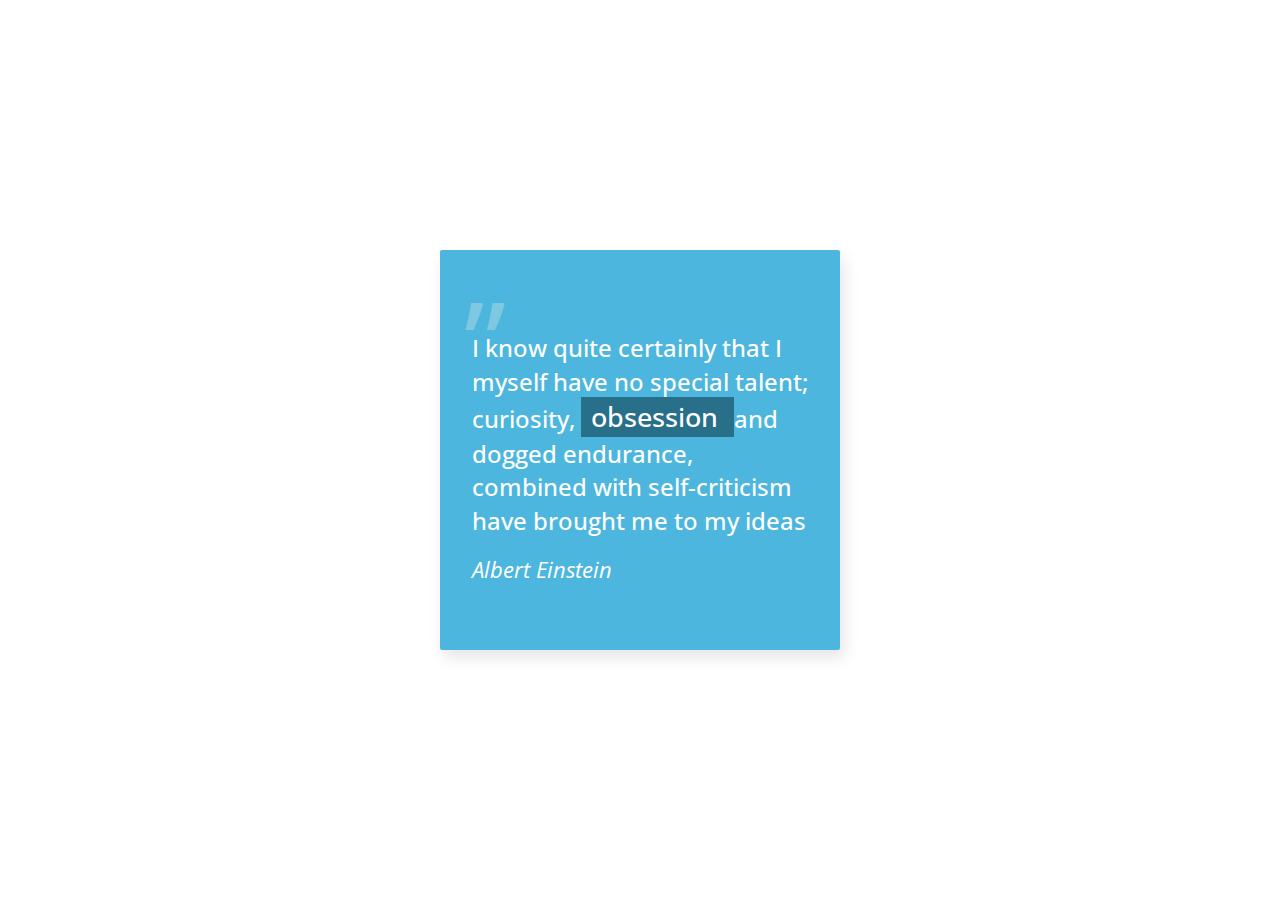
<file: day12/index.html>
<!DOCTYPE html>
<html lang="en">
<head>
    <meta charset="UTF-8">
    <meta name="viewport" content="width=device-width, initial-scale=1.0">
    <link rel="stylesheet" href="style.css">
    <link rel="stylesheet" href="https://cdnjs.cloudflare.com/ajax/libs/font-awesome/4.7.0/css/font-awesome.min.css">
    <title>Document</title>
</head>
<body>
    <div class="frame">
        <div class="center">
              <div class="container">
                <blockquote>
                    I know quite certainly that I myself have no special talent; curiosity, 
                    <span class="tooltip-trigger">
                        <div class="tooltipbox">
                            <div class="tooltiptop">
                                <span>[əbˈseʃ(ə)n] </span><i class="fa fa-volume-up" style="font-size:18px"></i>
                            </div>
                            <div class="tooltipbody">
                                Obsession, a persistent disturbing preoccupation with an often unreasonable idea or feeling.
                            </div>
                        </div>        
                        obsession
                    </span> and dogged endurance, combined with self-criticism have brought me to my ideas
                </blockquote>
                <span class="author">Albert Einstein</span>
              </div>
        </div>
      </div>
</body>
</html>
</file>
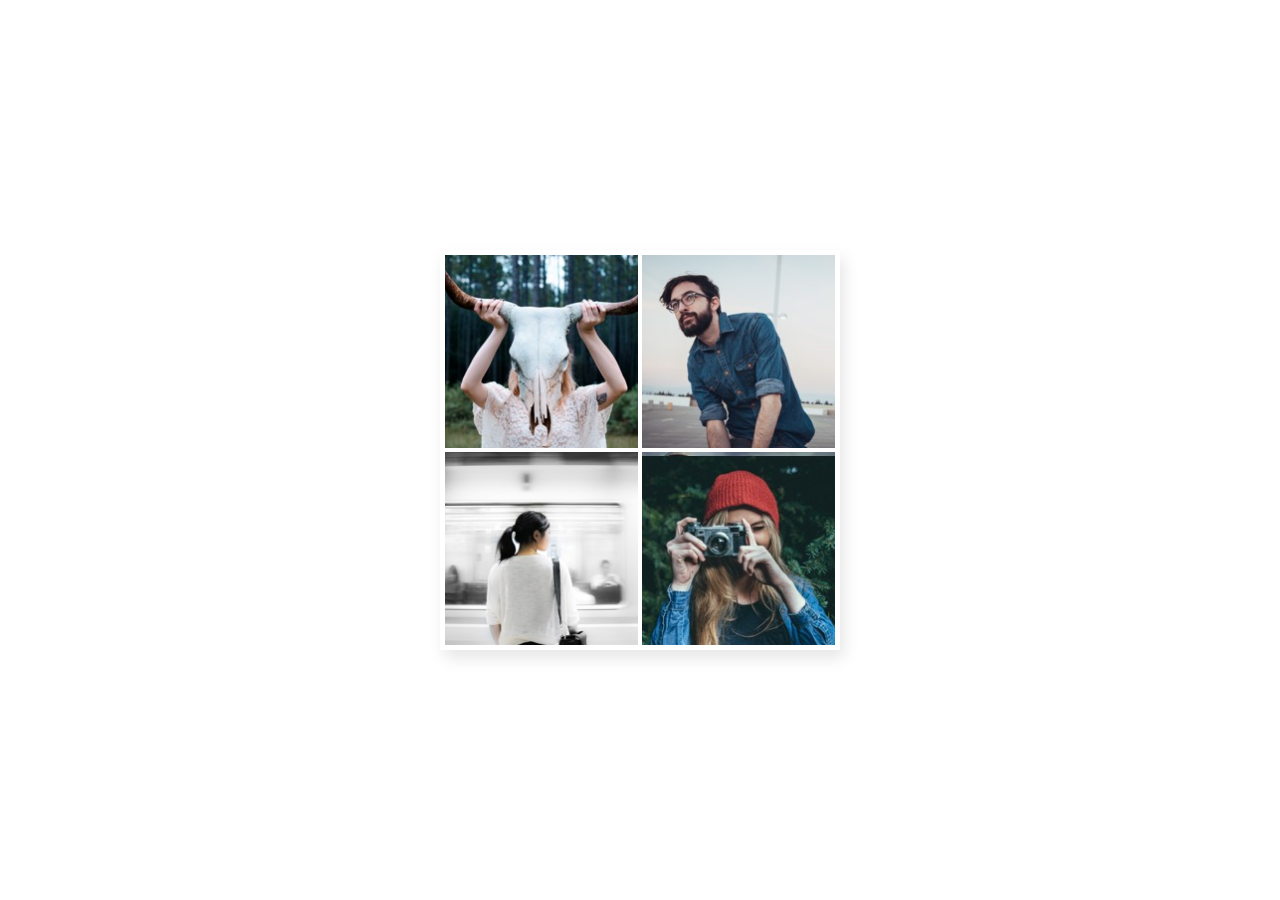
<file: day13/index.html>
<!DOCTYPE html>
<html lang="en">
<head>
    <meta charset="UTF-8">
    <meta http-equiv="X-UA-Compatible" content="IE=edge">
    <meta name="viewport" content="width=device-width, initial-scale=1.0">
    <link rel="stylesheet" href="style.css">
    <link rel="stylesheet" href="https://cdnjs.cloudflare.com/ajax/libs/font-awesome/4.7.0/css/font-awesome.min.css">
    <title>Document</title>
</head>
<body>
    <div class="frame">
  <div class="center">
		<div class="container">
			<div class="profile">
        <img src="img/13-1.jpg" alt="">
      </div>
      <button class="close-btn">
        <span class="fa fa-close"></span>
      </button>
      <div id="top_overlay_item" class="top_overlay">
        <img src="img/header.jpg" />
      </div>
      <div class="img_container">
        <img src="img/13-1.jpg" />
        <div class="overlay"></div>
        <div class="circle"></div>
      </div>
			<div class="img_container">
        <img src="img/13-2.jpg" />
        <div class="overlay"></div>
        <div class="circle"></div>
      </div>
			<div class="img_container">
        <img src="img/13-3.jpg" />
        <div class="overlay"></div>
        <div class="circle"></div>
      </div>
			<div class="img_container">
        <img src="img/13-4.jpg" />
        <div class="overlay"></div>
        <div class="circle"></div>
      </div>
      <div id="bottom_overlay_item" class="bottom_overlay">
        <h1>Julia Toth</h1>
        <div class="items">
          <button class="item"><span class="fa fa-phone"></span></button>
          <button class="item"><span class="fa fa-comment"></span></button>
          <button class="item"><span class="fa fa-heart"></span></button>
        </div>
      </div>
		</div>
  </div>
</div>
</body>
<script src="script.js"></script>
</html>
</file>
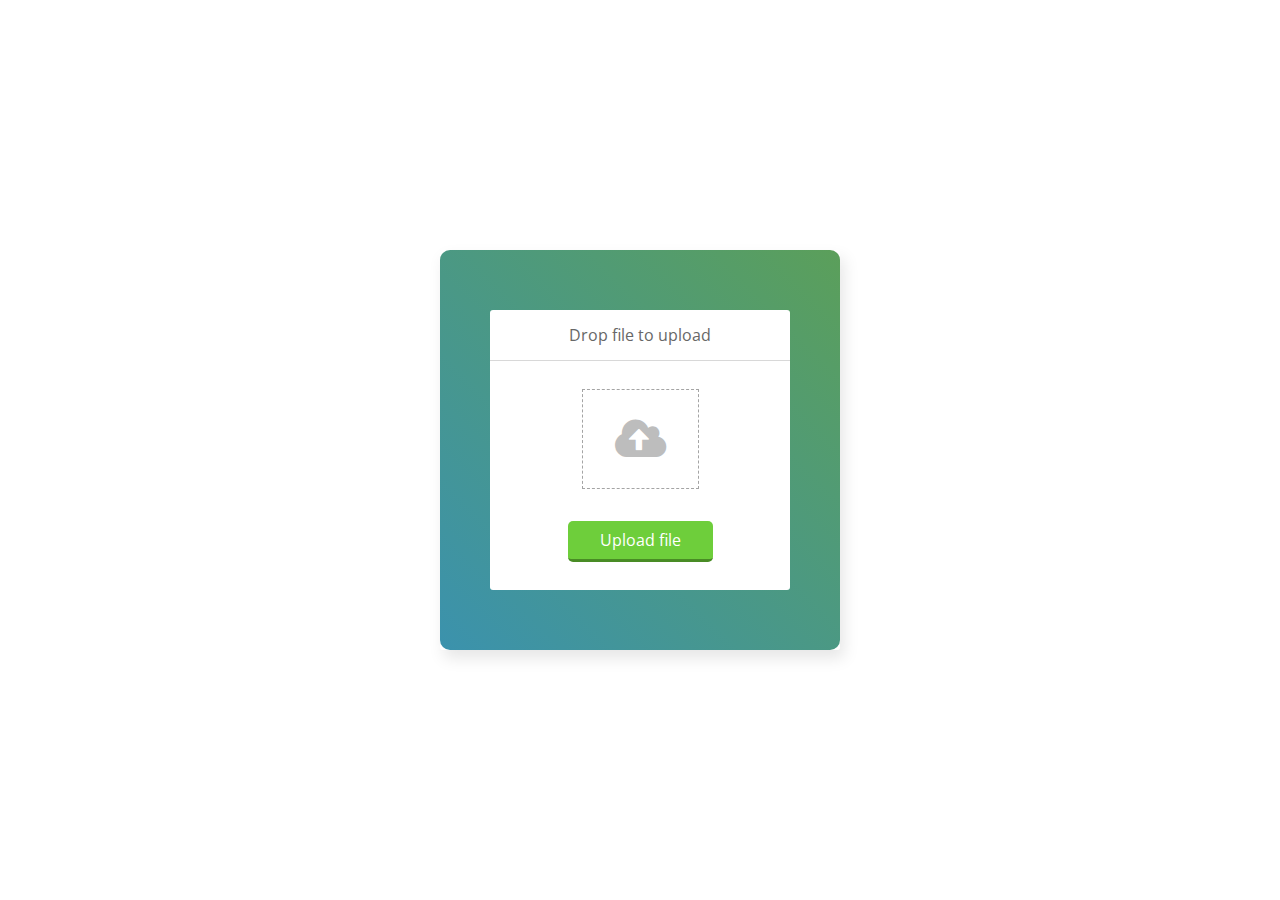
<file: day15/index.html>
<!DOCTYPE html>
<html lang="en">
<head>
    <meta charset="UTF-8">
    <meta http-equiv="X-UA-Compatible" content="IE=edge">
    <meta name="viewport" content="width=device-width, initial-scale=1.0">
    <link rel="stylesheet" href="style.css">
    <link rel="stylesheet" href="https://cdnjs.cloudflare.com/ajax/libs/font-awesome/4.7.0/css/font-awesome.min.css">
    <title>Document</title>
</head>
<body>
  <div class="frame">
    <div class="container">
      <main class="upload-area">
        <section class="upload-header">Drop file to upload</section>
        <section class="upload-main">
          <div class="uploadbar"></div>
          <div class="drop-zone">
            <i id="icon" class="fa fa-cloud-upload" aria-hidden="true"></i>
            <p id="file-name" class="file-name closed">file.png</p>
            <input type="file" class="file-input">
          </div>
          <button id="btn" class="btn">Upload file</button>
        </section>
      </main>
    </div>
  </div>
</body>
<script src="script.js"></script>
</html>
</file>
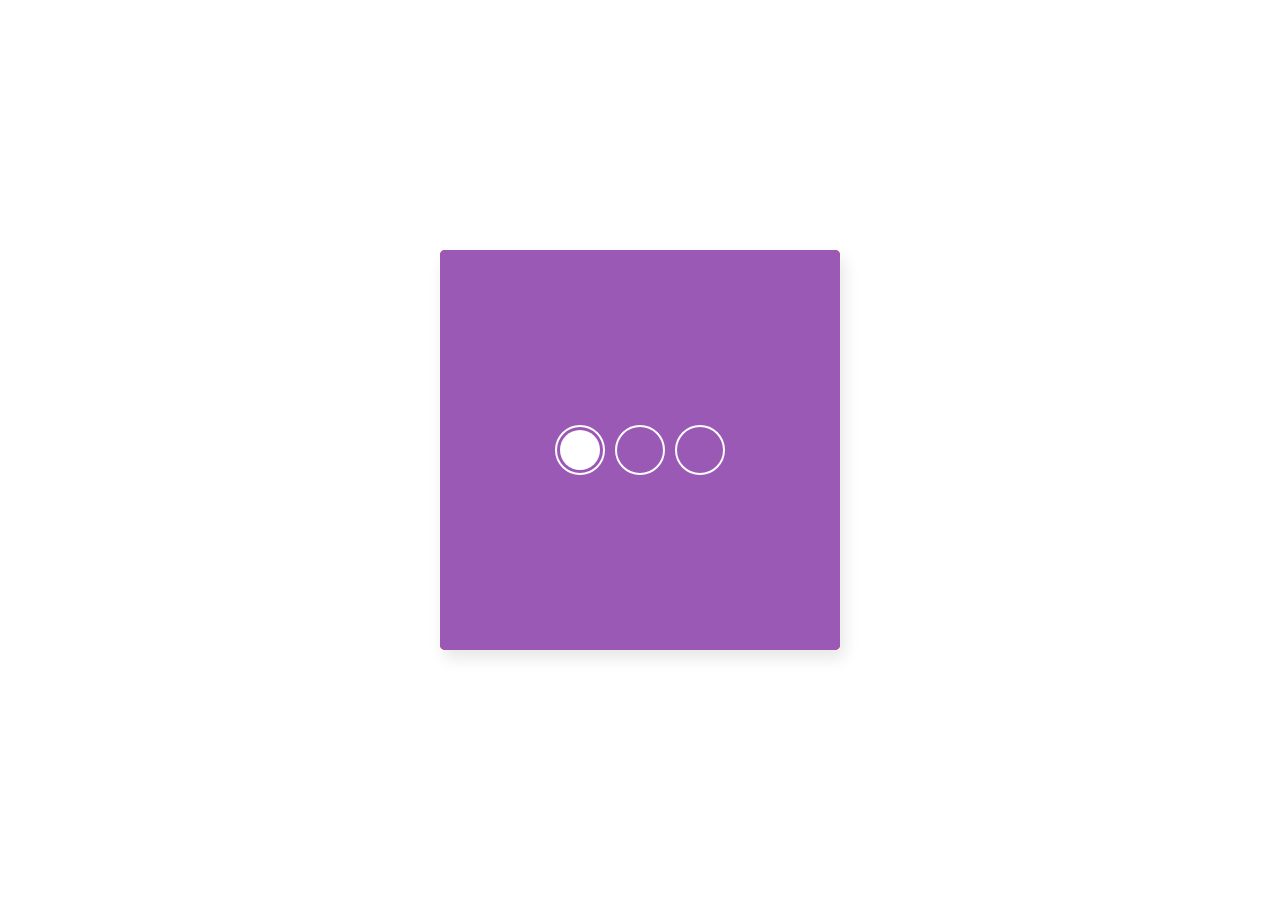
<file: day19/index.html>
<!DOCTYPE html>
<html lang="en">
<head>
    <meta charset="UTF-8">
    <meta http-equiv="X-UA-Compatible" content="IE=edge">
    <meta name="viewport" content="width=device-width, initial-scale=1.0">
    <link rel="stylesheet" href="style.css">
    <link rel="stylesheet" href="https://cdnjs.cloudflare.com/ajax/libs/font-awesome/4.7.0/css/font-awesome.min.css">
    <title>Document</title>
</head>
<body>
  <div class="frame">
    <div class="container">
      <div class="purple"></div>
      <div class="blue"></div>
      <div class="green"></div>
      <div class="circles">
        <div id="c1" class="circle"></div>
        <div id="c2" class="circle"></div>
        <div id="c3" class="circle"></div>
        <div id="selectedball" class="selected"></div>

      </div>
    </div>
  </div>
</body>
<script src="script.js"></script>
</html>
</file>
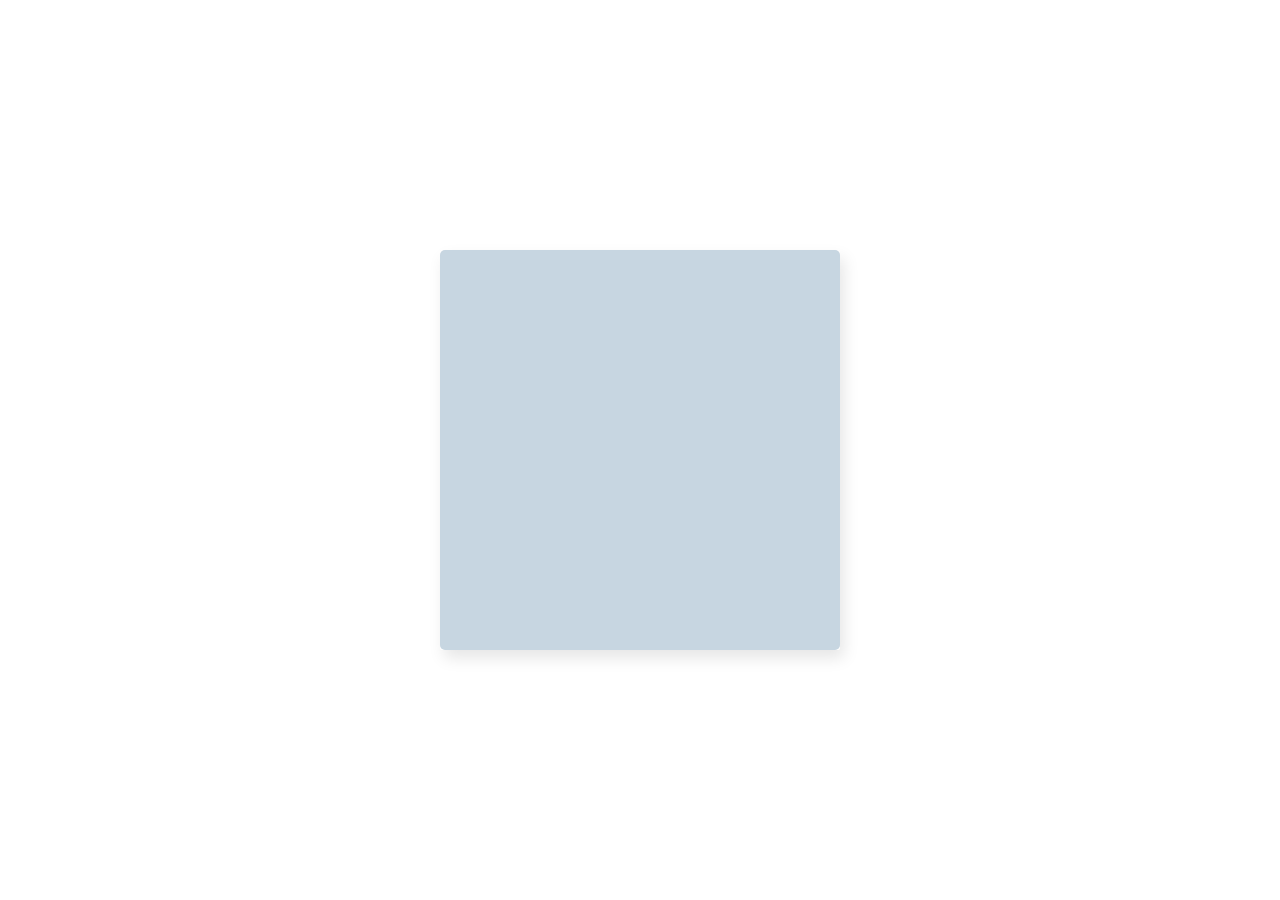
<file: day26/index.html>
<!DOCTYPE html>
<html lang="en">
<head>
    <meta charset="UTF-8">
    <meta http-equiv="X-UA-Compatible" content="IE=edge">
    <meta name="viewport" content="width=device-width, initial-scale=1.0">
    <link rel="stylesheet" href="style.css">
    <link rel="stylesheet" href="https://cdnjs.cloudflare.com/ajax/libs/font-awesome/4.7.0/css/font-awesome.min.css">
    <title>Document</title>
</head>
<body>
  <div class="frame">
    <div class="container">
      
        <div class="modal">
          <div class="main">
            <div class="corner">1</div>
            <span class="headline">The couch</span>
            <p>If you want to grow, get outside
              your comfort zone.</p>
          </div>
          <button class="btn">ok</button>
        </div>

        <div class="modal">
          <div class="main">
            <div class="corner">2</div>
            <span class="headline">Failing is learning</span>
            <p>Pick yourself up, dust yourself off,
              and start again.</p>
          </div>
          <button class="btn">ok</button>
        </div>

        <div class="modal">
          <div class="main">
            <div class="corner">3</div>
            <span class="headline">Flowers and rainbows</span>
            <p>Always be yourself,
              unless you can be a unicorn.</p>
          </div>
          <button class="btn">ok</button>
        </div>

      </div>
  </div>
  </div>
</body>
<script src="script.js"></script>
</html>
</file>
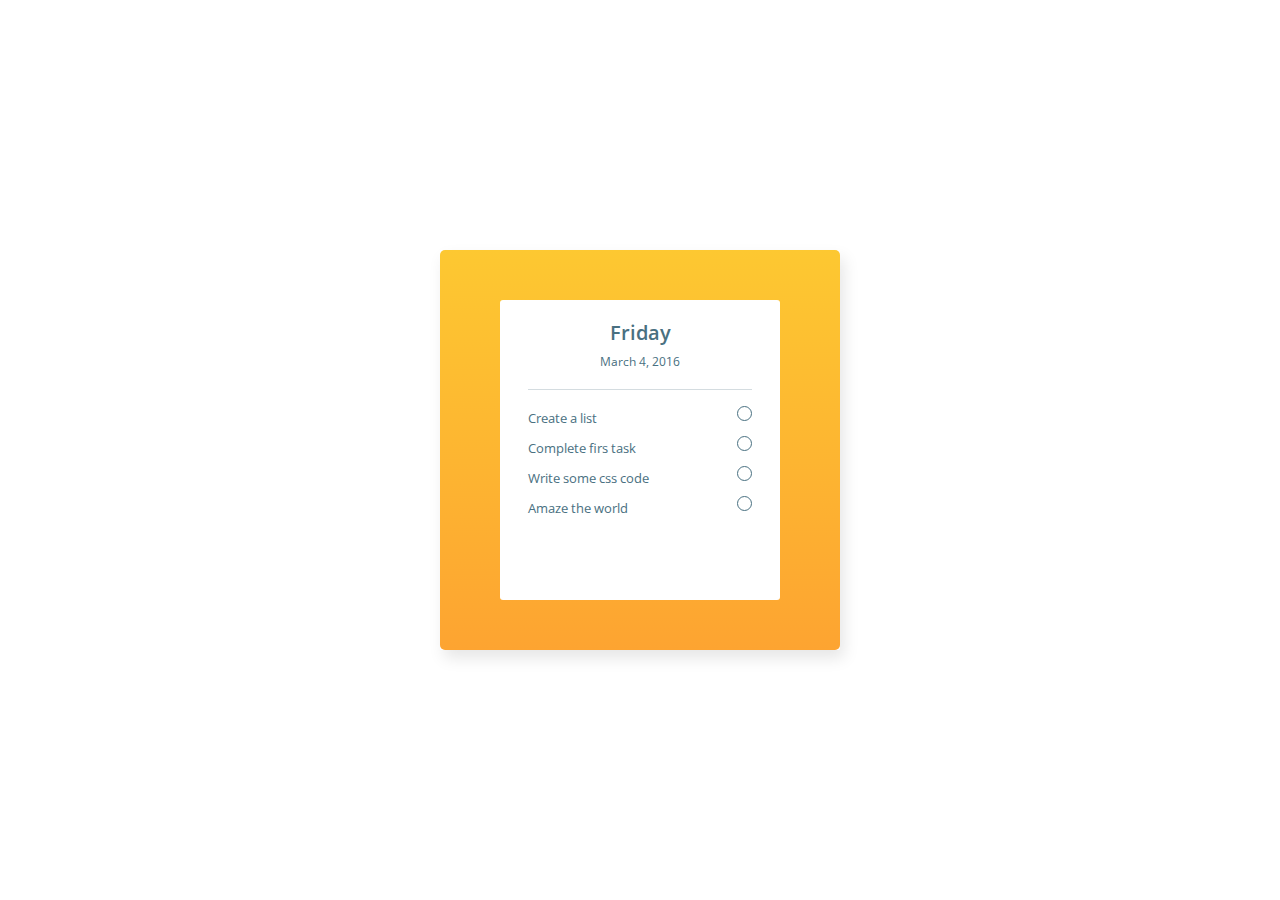
<file: day27/index.html>
<!DOCTYPE html>
<html lang="en">
<head>
    <meta charset="UTF-8">
    <meta http-equiv="X-UA-Compatible" content="IE=edge">
    <meta name="viewport" content="width=device-width, initial-scale=1.0">
    <link rel="stylesheet" href="style.css">
    <link rel="stylesheet" href="https://cdnjs.cloudflare.com/ajax/libs/font-awesome/4.7.0/css/font-awesome.min.css">
    <title>Document</title>
</head>
<body>
  <div class="frame">
    <div class="container">
      
        <div class="main">
          <div class="top">
            <h1 class="day">Friday</h1>
            <span class="date">March 4, 2016</span>
          </div>
          <div class="bottom">
            <ul class="list">
              <li class="item">
                <label for="ck1">Create a list</label>
                <input class="checkbox" type="checkbox" name="" id="ck1">
                <div class="checkwrapper"><div class="checkhidden"><div class="block"></div><i class="fa fa-check" style="font-size:12px" aria-hidden="true"></i></div><div class="checkitem"></div></div>
              </li>
              <li class="item">
                <label for="ck2">Complete firs task</label>
                <input class="checkbox" type="checkbox" name="" id="ck2">
                <div class="checkwrapper"><div class="checkhidden"><div class="block"></div><i class="fa fa-check" style="font-size:12px" aria-hidden="true"></i></div><div class="checkitem"></div></div>
              </li>
              <li class="item">
                <label for="ck3">Write some css code</label>
                <input class="checkbox" type="checkbox" name="" id="ck3">
                <div class="checkwrapper"><div class="checkhidden"><div class="block"></div><i class="fa fa-check" style="font-size:12px" aria-hidden="true"></i></div><div class="checkitem"></div></div>
              </li>
              <li class="item">
                <label for="ck4">Amaze the world</label>
                <input class="checkbox" type="checkbox" name="" id="ck4">
                <div class="checkwrapper"><div class="checkhidden"><div class="block"></div><i class="fa fa-check" style="font-size:12px" aria-hidden="true"></i></div><div class="checkitem"></div></div>
              </li>
            </ul>
          </div>
        </div>

      </div>
  </div>
  </div>
</body>
<script src="script.js"></script>
</html>
</file>
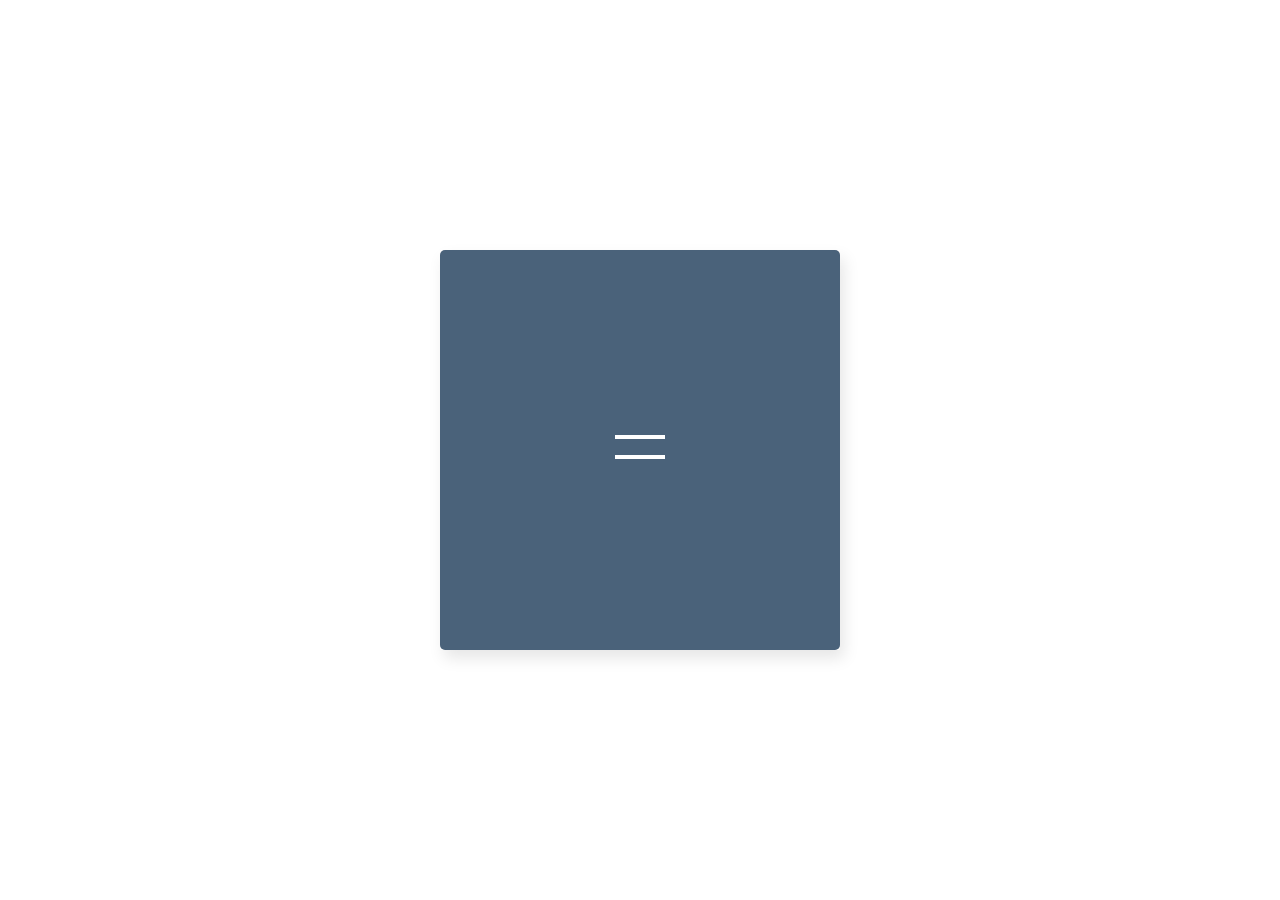
<file: day39/index.html>
<!DOCTYPE html>
<html lang="en">
<head>
    <meta charset="UTF-8">
    <meta http-equiv="X-UA-Compatible" content="IE=edge">
    <meta name="viewport" content="width=device-width, initial-scale=1.0">
    <link rel="stylesheet" href="style.css">
    <link rel="stylesheet" href="https://cdnjs.cloudflare.com/ajax/libs/font-awesome/4.7.0/css/font-awesome.min.css">
    <title>Document</title>
</head>
<body>
  <div class="frame">
    <div class="container">
      
    <div class="wrapper">
      <div class="bars">
        <div class="bar-top paused"></div>
        <div class="bar-bottom paused"></div>
      </div>
      <nav class="nav">
        <ul >
          <li class="item">Home</li>
          <li class="item">Work</li>
          <li class="item">Life</li>
          <li class="item">Spirit</li>
        </ul>
      </nav>
    </div>    
  </div>
  </div>
</body>
<script src="script.js"></script>
</html>
</file>
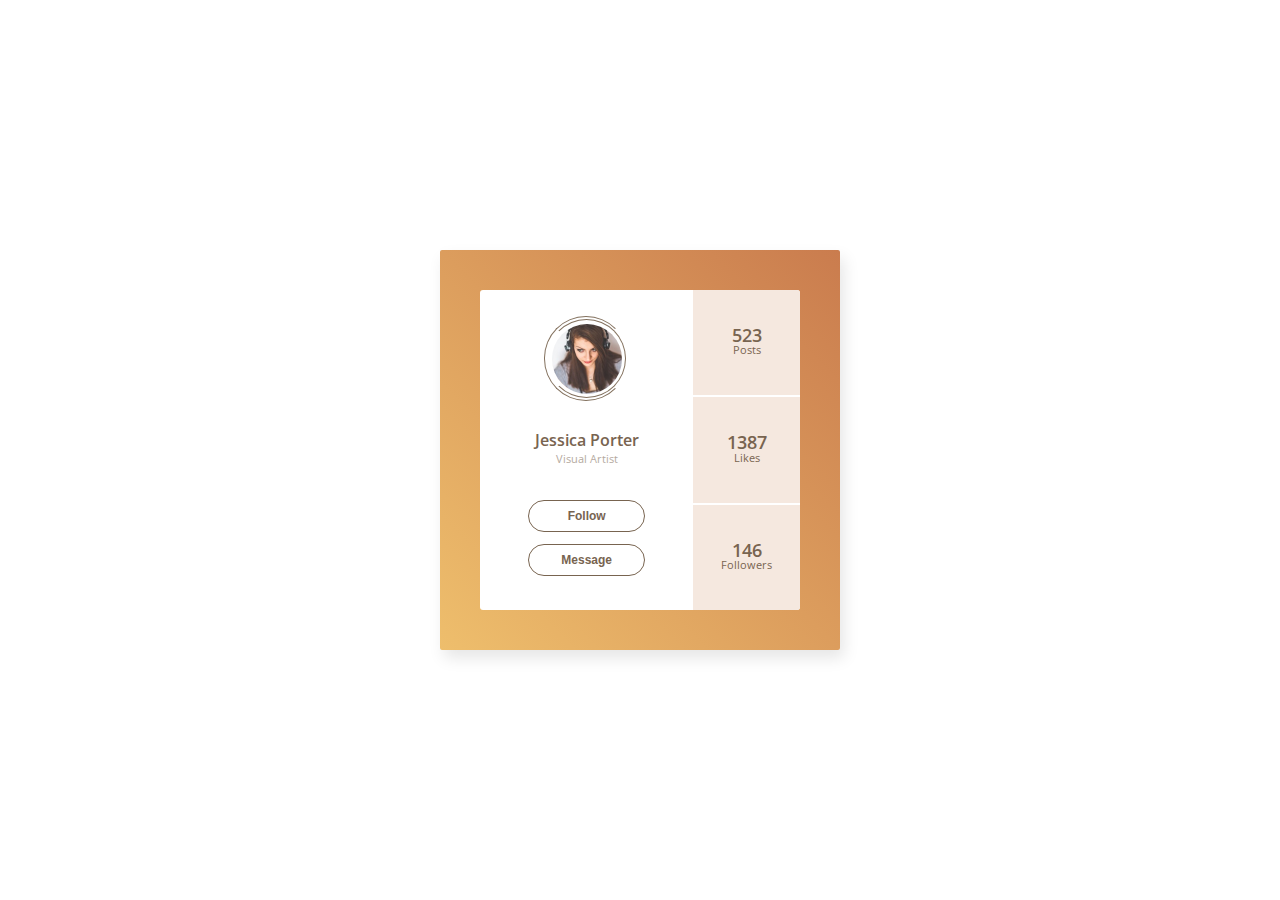
<file: day6/index.html>
<!DOCTYPE html>
<html lang="en">
<head>
    <meta charset="UTF-8">
    <meta http-equiv="X-UA-Compatible" content="IE=edge">
    <meta name="viewport" content="width=device-width, initial-scale=1.0">
    <link rel="stylesheet" href="style.css">
    <title>Document</title>
</head>
<body>
    <div class="frame">
              <div class="container">
                <div class="card">
                    <div class="card-left">
                        <div class="profile">
                            <img class="profileimg" src="jessica-potter.jpg" alt="">
                            <div class="circle"></div>
                        </div>
                        <div class="info">
                            <h1>Jessica Porter</h1>
                            <p>Visual Artist</p>
                        </div>
                        <div class="social">
                            <button>Follow</button>
                            <button>Message</button>
                        </div>
                    </div>
                    <div class="card-right">
                        <div class="box">
                            <h1>523</h1>
                            <p>Posts</p>
                        </div>
                        <div class="box">
                            <h1>1387</h1>
                            <p>Likes</p>
                        </div>
                        <div class="box">
                            <h1>146</h1>
                            <p>Followers</p>
                        </div>
                    </div>
                </div>
              </div>
      </div>
</body>
</html>
</file>
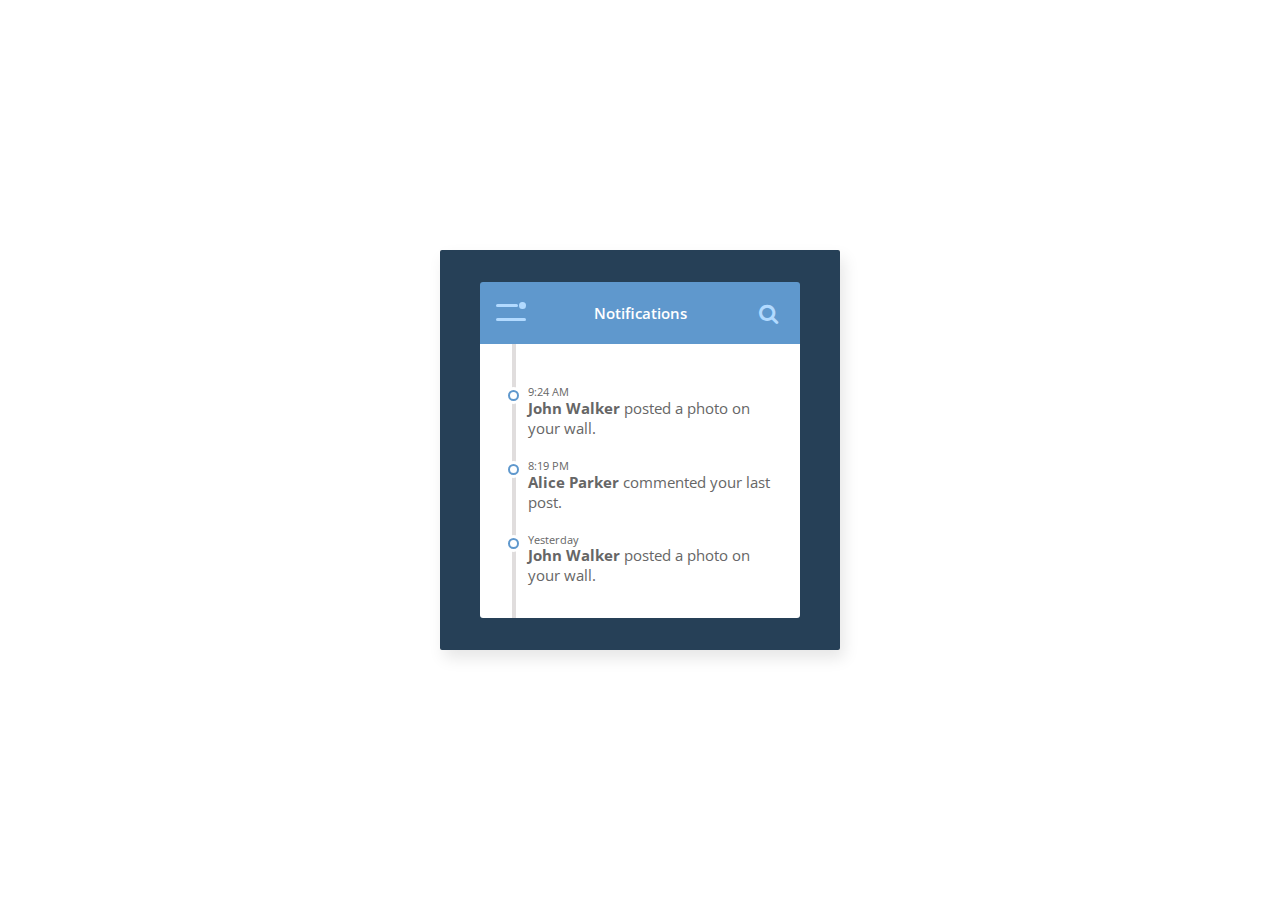
<file: day7/index.html>
<!DOCTYPE html>
<html lang="en">
<head>
    <meta charset="UTF-8">
    <meta name="viewport" content="width=device-width, initial-scale=1.0">
    <link rel="stylesheet" href="style.css">
    <link rel="stylesheet" href="https://cdnjs.cloudflare.com/ajax/libs/font-awesome/4.7.0/css/font-awesome.min.css">
    <title>Document</title>
</head>
<body>
    <div class="frame">
        <div class="center">
              <div class="container">
                
                <div class="main">
                    <aside class="sidemenu">
                        <ul>
                            <li class="sidemenu-item"><i class="fa fa-tachometer" aria-hidden="true"></i><span>Dashboard</span></li>
                            <li class="sidemenu-item"><i class="fa fa-user" aria-hidden="true"></i><span>Profile</span></li>
                            <li class="sidemenu-item"><i class="fa fa-bell" aria-hidden="true"></i><span>Notifications</span></li>
                            <li class="sidemenu-item"><i class="fa fa-comment" aria-hidden="true"></i><span>Messages</span></li>
                            <li class="sidemenu-item"><i class="fa fa-cog" aria-hidden="true"></i><span>Settings</span></li>
                        </ul>
                    </aside>
                    
                    <nav class="navbar">
                        
                            <div class="menu">
                                <div class="menu-up">
                                    <div class="bar"></div>
                                    <div class="circle"></div>
                                </div>
                                <div class="menu-down">
                                    <div class="bar"></div>
                                </div>
                                
                                
                            </div>
                            
                            <h1>Notifications</h1>
                            <input id="searchinput" class="search" type="text" placeholder="Search...">
                            <div class="searchicon"><i class="fa fa-search" aria-hidden="true"></i></div>
                        
                    </nav>
                    <main class="timeline"> 
                        <ol>
                            <li class="time-item">
                                <p class="datetime">9:24 AM</p>
                                <p class="item-text"><b>John Walker</b> posted a photo on your wall.</p>
                            </li>
                            <li class="time-item">
                                <p class="datetime">8:19 PM</p>
                                <p class="item-text"><b>Alice Parker</b> commented your last post.</p>
                            </li>
                            <li class="time-item">
                                <p class="datetime">Yesterday</p>
                                <p class="item-text"><b>John Walker</b> posted a photo on your wall.</p>
                            </li>
                        </ol>
                    </main>
                </div>
              </div>
        </div>
      </div>
</body>
<script src="script.js"></script>
</html>
</file>
<file: day12/style.css>
@import url(https://fonts.googleapis.com/css?family=Open+Sans:700,300);

*{
 box-sizing: border-box;   
}

.frame {
  position: absolute;
  top: 50%;
  left: 50%;
  width: 400px;
  height: 400px;
  margin-top: -200px;
  margin-left: -200px;
  border-radius: 2px;
	box-shadow: 4px 8px 16px 0 rgba(0,0,0,0.1);
	overflow: hidden;
  background: #fff;
  color: #333;
	font-family: 'Open Sans', Helvetica, sans-serif;
	-webkit-font-smoothing: antialiased;
	-moz-osx-font-smoothing: grayscale;
}

.center {
  position: absolute;
  top: 50%;
  left: 50%;
  transform: translate(-50%,-50%);
  width: 100%;
  height: 100%;
}

.container {
    background-color: #4CB6DE;
    width: 100%;
    height: 100%;
    display: flex;
    flex-direction: column;
    gap: 1rem;
    align-items: center;
    justify-content: center;
    padding: 2rem;
}



blockquote {
    color: #fff;
    padding-top: 1rem;
    position: relative;
    line-height: 1.4;
    font-weight: 500;
    font-size: 1.5rem;
    margin: 0;
    font-family: "Open Sans", Helvetica, sans-serif;
}

blockquote::before {
    content: '„';
    color: #7fc8e2;
    position: absolute;
    top: -120px;
    left: -10px;
    font-size: 7rem;
}

.tooltip-trigger {
    background-color: #286F8A;
    padding: .08rem .6rem;
    font-size: 1.7rem;
    position: relative;
    cursor: pointer;
}

.tooltipbox {
    position: absolute;
    top: -100%; left: 50%;
    transform: translate(-50%, calc(-100% - 2.4rem));
    width: 300px;
    font-size: 18px;
    opacity: 0;
    transition: all 800ms ease 300ms;
}

.tooltip-trigger:hover .tooltipbox {
    transform: translate(-50%, calc(-50% - 2.4rem));
    opacity: 1;
}


.tooltipbox::after {
    content: '';
    position: absolute;
    top: 100%; left: 50%;
    width: 0px;
    height: 0px;
    border-style: solid;
    border-width: 15px 10px 0 10px;
    border-color: #286F8A transparent transparent transparent;
}
.tooltiptop {
    background-color: #fff;
    color: #286F8A;
    width: 100%;
    padding: .3rem 1rem;
    display: flex;
    flex-direction: row;
    gap: .7rem;
    align-items: center;   
    font-size: 18px;
}

.tooltiptop i {
    transition: all 0.2s ease-out 100ms;
}

.tooltiptop i:hover {
    transform: scale(1.1);
}

.tooltipbody { 
    background-color: #286F8A;
    color: #fff;
    padding: .3rem 1rem;
    font-size: 18px;
    line-height: 1.5rem;
}

.author {
    align-self: flex-start;
    color: #fff;
    font-size: 1.4rem;
    font-style: italic;
}
</file>
<file: day13/style.css>
@import url(https://fonts.googleapis.com/css?family=Open+Sans:700,300);

* {
	box-sizing: border-box;
}

.frame {
  position: absolute;
  top: 50%;
  left: 50%;
  width: 400px;
  height: 400px;
  margin-top: -200px;
  margin-left: -200px;
  border-radius: 2px;
	box-shadow: 4px 8px 16px 0 rgba(0,0,0,0.1);
	overflow: hidden;
  background: #fff;
  color: #333;
	font-family: 'Open Sans', Helvetica, sans-serif;
	-webkit-font-smoothing: antialiased;
	-moz-osx-font-smoothing: grayscale;
}

.center {
  position: absolute;
  top: 50%;
  left: 50%;
  transform: translate(-50%,-50%);
	background: #fff;
	width: 100%;
	height: 100%;
}

.container {
	width: 100%;
	height: 100%;
	display: grid;
	grid-template-columns: 1fr 1fr;
	gap: .3rem;
	padding: .3rem;
	position: relative;
	overflow: hidden;
}

.close-btn {
	cursor: pointer;
	position: absolute;
	top: -100%; right: 3%;
	border: none;
	background-color: #EC6565;
	color: #fff;
	width: 45px;
	height: 45px;
	border-radius: 100%;
	font-size: 22px;
	font-weight: 100;
	transition: color 400ms ease, background-color 400ms ease, top 800ms ease 400ms;
	z-index: 30;
	
}

.close-btn:hover{
	background-color: #fff;
	color: #EC6565;
}

.close-btn_open {
	top: 3%; 
}

.profile {
	position: absolute;
	top: 0%; left: 50%;
	transform: translate(-50%, -100%);
	height: 100px;
	width: 100px;
	overflow: hidden;
	border-radius: 100%;
	border: 2px solid #fff;
	z-index: 20;
	transition: all 300ms ease-in 0ms;
	
}

.profile_open {
	top: 50%; left: 50%;
	transform: translate(-50%, -70%);
	transition: all 800ms ease-in 800ms;
}

.profile img {
	width: 100%;
	height: 100%;
}

.top_overlay {
	position: absolute;
	top: -100%; left: 0;
	z-index: 10;
	transition: all ease-in 800ms;
	height: 45%;
	width: 100%;
}

.top_overlay img {
	height: 100%;
	width: 100%;
}

.top_overlay_open {
	top: 0; left: 0;
}

.bottom_overlay {
	position: absolute;
	height: 55%;
	width: 100%;
	background-color: #EC6565;
	top: 100%; left: 0;
	transition: all ease-in 800ms;
	z-index: 10;
	display: flex;
	flex-direction: column;
	align-items: center;
	color: #fff;
	padding: 1rem;
}

.bottom_overlay h1 {
	font-size: 1rem;
	font-weight: 600;
	height: 50%;
	padding-top: 2rem;
}

.bottom_overlay_open {
	top: 45%; left: 0;
}

.items {
	display:  flex;
	gap: 2rem;
	align-items: center;
	justify-content: center;
}

.item {
	font-size: 22px;
	width: 45px;
	height: 45px;
	color: #fff;
	border: 1px solid #fff;
	background-color: #EC6565;
	border-radius: 100%;
	
	display: flex;
	align-items: center;
	justify-content: center;
	cursor: pointer;
	transition: all 400ms ease;
}

.item:hover {
	background-color: #fff;
	color: #EC6565;
}

.img_container {
	width: 100%;
	height: 100%;
	overflow: hidden;
	position: relative;
}

.img_container img {
	width: 100%;
	height: 100%;
}

.overlay{
	position:absolute;
    width:100%; height:100%;
    top:0; left:0;
    background:rgba(0,0,0,0.6);
    opacity:0;
    transition: all 400ms;
}

.img_container:hover .overlay{
	opacity: 1;
}

.circle {
	cursor: pointer;
	position: absolute;
	top: 50%;
	left: 50%;
	transform: translate(-50%,-50%);
	background-color: #EC6565;
	width: 3rem;
	height: 3rem;
	border-radius: 100%;
	display: flex;
	align-items: center;
	justify-content: center;
	z-index: 5;
	opacity: 0;
	transform: translate(-50%,-50%)	scale(2) translate3d(0, 0, 0);
	transition: all 400ms ease-in-out;
}

.img_container:hover .circle{
	opacity: 1;
	font-size: 3rem;
	transform: translate(-50%, -50%) scale(1) translate3d(0, 0, 0);
}


.circle::after {
	content: '';
	position: absolute;
	top: 50%; left: 50%;
	transform: translate(-50%,-50%);
	background-color: #fff;
	width: 2px;
	height: 14px;
	z-index: 10;
	opacity: 0;
}

.img_container:hover .circle::after ,.img_container:hover .circle::before {
	opacity: 1;
}
.circle::before {
	content: '';
	position: absolute;
	top: 50%; left: 50%;
	transform: translate(-50%,-50%);
	background-color: #fff;
	width: 14px;
	height: 2px;
	z-index: 10;
	opacity: 0;
}
</file>
<file: day15/style.css>
@import url(https://fonts.googleapis.com/css?family=Open+Sans:700,300);

* {
	box-sizing: border-box;
}




.frame {
  position: absolute;
  top: 50%;
  left: 50%;
  width: 400px;
  height: 400px;
  margin-top: -200px;
  margin-left: -200px;
  border-radius: 2px;
	box-shadow: 4px 8px 16px 0 rgba(0,0,0,0.1);
	overflow: hidden;
  background: #fff;
  color: #333;
	font-family: 'Open Sans', Helvetica, sans-serif;
	-webkit-font-smoothing: antialiased;
	-moz-osx-font-smoothing: grayscale;
}

.container {
  position: absolute;
  top: 50%;
  left: 50%;
  transform: translate(-50%,-50%);
  width: 100%;
  height: 100%;
  background: linear-gradient(45deg,#3B92AD, #5B9F5A);
  border-radius: 10px;
  
}

.upload-area {
	display: flex;
	flex-direction: column;
	margin: 15% auto;
	width: 75%;
	height: 70%;
	background-color: #fff;
	border-radius: 3px;
}

.upload-header {
	height: 20%;
	border-bottom: 1px solid #D8D8D8;
	display: flex;
	justify-content: center;
	align-items: center;
	color: rgb(103, 103, 103);
	font-size: 1rem;
	line-height: 50px;
	
}

.upload-main {
	display: flex;
	flex-direction: column;
	justify-content: center;
	align-items: center;
	height: 100%;
	width: 100%;
	gap: 2rem;
	position: relative;
}

.uploadbar {
	content: '';
	position: absolute;
	top: -2px;
	left: 0;
	background-color: #6ECE3B;
	height: 3px;
	width: 0px;
	
}

.animatebar {
	animation: uploadbar 1500ms 1 linear forwards;
}

@keyframes uploadbar {
	from{
		width: 0px;
	}
	to {
		width: 100%;
	}
}

.drop-zone {
	font-size: 3rem;
	color: #BDBDBD;
	border: 1px dashed rgb(164, 164, 164);
	padding: 1rem 2rem;
	position: relative;
	min-height: 100px;
}

.file-input {
	position: absolute;
	top: 0;
	left: 0;
	bottom: 0;
	right: 0;
	opacity: 0;
	
}

.file-name {
	font-size: 1rem;
	line-height: 1;
	padding: 0 0;
}

.closed {
	display: none !important;
}

@keyframes rotation {
	from {
		transform: rotate(0deg);
	}
	to {
		transform: rotate(360deg);
	}
}
.rotate {
	animation: rotation linear 1000ms infinite;
}

.btn {
	color: white;
	font-size: 16px;
	padding: .5rem 2rem;
	background-color: #6ECE3B;
	border: none;
	border-radius: 5px;
	border-bottom: 3px solid  #498C25;
	font-family: 'Open Sans', Helvetica, sans-serif;
	-webkit-font-smoothing: antialiased;
	-moz-osx-font-smoothing: grayscale;
	cursor: pointer;
	transition: all 200ms;
}

.btn:hover{
	box-shadow: 0px 0px 15px 0px rgba(0,0,0,0.2);
}
</file>
<file: day19/style.css>
@import url(https://fonts.googleapis.com/css?family=Open+Sans:700,300);

* {
	box-sizing: border-box;
}




.frame {
  position: absolute;
  top: 50%;
  left: 50%;
  width: 400px;
  height: 400px;
  margin-top: -200px;
  margin-left: -200px;
  border-radius: 2px;
	box-shadow: 4px 8px 16px 0 rgba(0,0,0,0.1);
	overflow: hidden;
  background: #fff;
  color: #333;
	font-family: 'Open Sans', Helvetica, sans-serif;
	-webkit-font-smoothing: antialiased;
	-moz-osx-font-smoothing: grayscale;
}

.container {
 background-color:red;
 width: 100%;
 height: 100%;
 border-radius: 5px;  
 position: relative;
 display: flex;
 justify-content: center;
 align-items: center;
 border-radius: 5px;
 overflow: hidden;
}

.purple, .green, .blue {
	position: absolute;
	top: 0;
	left: 100%;
	height: 100%;
	width: 100%;
	transition: transform 1000ms ease;
}

.purple {
	background-color: #9B59B6;
	left: 0;
}

.blue {
	background-color: #3498DB;
	left: 100%;
}

.green {
	background-color: #1ABC9C;
	left: 200%;
}

#selectedball {
	position: absolute;
	background-color: #fff;
	width: 40px;
	height: 40px;
	border-radius: 100%;
	top: 5px;
	left: 5px;
	transition:transform 800ms ease-out;
}

.circles {
	display: flex;
	gap: 10px;
	position: relative;
}

.circle {
	width: 50px;
	height: 50px;
	background-color: transparent;
	border: 2px solid #fff;
	border-radius: 100%;
	z-index: 5;
	position: relative;
	cursor: pointer;
}
</file>
<file: day26/style.css>
@import url(https://fonts.googleapis.com/css?family=Open+Sans:700,300);

* {
	box-sizing: border-box;
	font-family: 'Open Sans', Helvetica, sans-serif;
}




.frame {
  position: absolute;
  top: 50%;
  left: 50%;
  width: 400px;
  height: 400px;
  margin-top: -200px;
  margin-left: -200px;
  border-radius: 2px;
	box-shadow: 4px 8px 16px 0 rgba(0,0,0,0.1);
	overflow: hidden;
  background: #fff;
  color: #333;
	font-family: 'Open Sans', Helvetica, sans-serif;
	-webkit-font-smoothing: antialiased;
	-moz-osx-font-smoothing: grayscale;
}

.container {
 background-color:#C7D6E1;
 width: 100%;
 height: 100%;
 border-radius: 5px;  
 position: relative;
 display: flex;
 justify-content: center;
 align-items: center;
 border-radius: 5px;
 overflow: hidden;
}

.modal {
	background-color: #fff;
	display: flex;
	flex-direction: column;
	
	position: relative;
	height: 35%;
	width: 60%;
	border-radius: 3px;
	overflow: hidden;
	opacity: 0;
	transform: scale(0.6);
	
	position: absolute;
}

.show {
	animation: showup 600ms ease-in-out 500ms forwards;
}

.fade{
	animation: fade 500ms ease-in-out;
}

@keyframes showup {
	from {
		opacity: 0;
		transform: scale(0.6);
	}
	to {
		opacity: 1;
		transform: scale(1);
	}
}

@keyframes fade {
	from {
		transform: scale(1);
		opacity: 1;
	}
	to {
		transform: scale(1.2);
		opacity: 0;
	}
}

.main {
	display: flex;
	flex-direction: column;
	justify-content: center;
	align-items: center;
	height: 75%;
	width: 100%;
}

.corner {
	position: absolute;
	top: 0;
	right: 0;
	z-index: 10;
	color: #fff;
	padding-right: 5px;
	padding-top: 5px;
	font-size: 13px;
	line-height: 1;
	font-weight: 600;
	
}


.corner::before {
	content: '';
	top: 0;
	right: 0;
	position: absolute;
	width: 0;
	height: 0;
	border-style: solid;
	border-width: 0 40px 40px 0;
	border-color: transparent #8391A1 transparent transparent;
	z-index: -1;
}

.headline {
	color: #616E7D;
	display: block;
	width: fit-content;
	font-size: 14px;
	line-height: 22px;
	font-weight: 600;
}

.main p {
	width: 80%;
	font-size: 12px;
	line-height: 17px;
	color: #8391A1;
	text-align: center;
}

.btn {
	width: 100%;
	height: 25%;
	border: none;
	background-color: #3CA7FB;
	color: #fff;
	text-transform: uppercase;
	font-size: 13px;
	padding: .5rem;
	transition: background-color 200ms;
	cursor: pointer;
}

.btn:hover {
	background-color: #2196F3;
}
</file>
<file: day27/style.css>
@import url(https://fonts.googleapis.com/css?family=Open+Sans:700,300);

* {
	box-sizing: border-box;
	font-family: 'Open Sans', Helvetica, sans-serif;
  padding: 0;
  margin: 0;
}




.frame {
  position: absolute;
  top: 50%;
  left: 50%;
  width: 400px;
  height: 400px;
  margin-top: -200px;
  margin-left: -200px;
  border-radius: 2px;
	box-shadow: 4px 8px 16px 0 rgba(0,0,0,0.1);
	overflow: hidden;
  background: #fff;
  color: #333;
	font-family: 'Open Sans', Helvetica, sans-serif;
	-webkit-font-smoothing: antialiased;
	-moz-osx-font-smoothing: grayscale;
}

.container {
 background: linear-gradient(#FDC831, #FDA431);
 width: 100%;
 height: 100%;
 border-radius: 5px;  
 position: relative;
 display: flex;
 justify-content: center;
 align-items: center;
 border-radius: 5px;
 overflow: hidden;
}

.main {
  width: 70%;
  height: 75%;
  background-color: #fff;
  border-radius: 3px;
  color: #497081;
  font-family: "Open Sans", Helvetica, sans-serif;
  -webkit-font-smoothing: antialiased;
}

.top {
  display: flex;
  flex-direction: column;
  align-items: center;
  justify-content: center;
  gap: 0.3rem;
  height: 30%;
  width: 80%;
  margin: 0 auto;
  border-bottom: 1px #D4DCE0 solid;
}

.day {
  font-weight: 600;
  font-size: 20px;
  line-height: 30px;
}

.date {
  font-size: 12px;
    line-height: 18px;
    text-align: center;
}

.bottom {
  height: 70%;
  width: 80%;
  margin: 0 auto;

}

.list {
  list-style: none;
  width: 100%;
  padding: 1rem 0;
}

.item {
  width: 100%;
}
.item + .item {
  margin-top: .5rem;
}

.item label {
  margin-right: auto;
  font-size: 13px;
  cursor: pointer;
  color: #497081;
}

.checkwrapper {
  float: right;
  position: relative;
  left: -15px;
  cursor: pointer;
}
.checkitem {
  width: 15px;
  height: 15px;
  border: 1px #497081 solid;
  border-radius: 100%;
  position: absolute;
  z-index: 100;
}

.checkhidden {
  position: absolute;
  top: -5px;
  left: 2px;
  z-index: 2;
  overflow: hidden;
}

.checkhidden i {
  z-index: -1;
  
}

 .selected {
  color: #C8D4D9 !important;
}

.block {
  background-color: #fff;
  z-index: 2;
  position: absolute;
  width: 15px;
  height: 15px;
  border-radius: 100%;
  top: 5px;
  left: -2px;
  overflow: hidden;
  color: #C8D4D9;
}

.checkhidden i {
  color: #C8D4D9;
}

@keyframes showcheck {
  from {
    transform: translateX(0)
    
  }
  to {
    transform: translateX(100%);
  }
}

@keyframes hidecheck {
  from {
    transform: translateX(100%)
    
  }
  to {
    transform: translateX(0);
  }
}

.showcheck {
  animation: showcheck 800ms ease forwards;
}

.hidecheck {
  animation: hidecheck 800ms ease forwards;
}

@keyframes burst {
  from {
    opacity: 1;
    transform: scale(1);
  }
  to {
    opacity: 0;
    transform: scale(1.3);
  }
}

@keyframes showBubble {
  from {
    opacity: 0;
    transform: scale(1.3);
  }
  to {
    opacity: 1;
    transform: scale(1);
  }
}



.burst {
  animation: burst 600ms forwards ease;
}

.showBubble {
  animation: showBubble 600ms forwards ease;
}

.checkbox {
  display: none;
}
</file>
<file: day39/style.css>
@import url(https://fonts.googleapis.com/css?family=Open+Sans:700,300);

* {
	box-sizing: border-box;
	font-family: 'Open Sans', Helvetica, sans-serif;
  padding: 0;
  margin: 0;
}




.frame {
  position: absolute;
  top: 50%;
  left: 50%;
  width: 400px;
  height: 400px;
  margin-top: -200px;
  margin-left: -200px;
  border-radius: 2px;
	box-shadow: 4px 8px 16px 0 rgba(0,0,0,0.1);
	overflow: hidden;
  background: #fff;
  color: #333;
	font-family: 'Open Sans', Helvetica, sans-serif;
	-webkit-font-smoothing: antialiased;
	-moz-osx-font-smoothing: grayscale;
}

.container {
 background-color: #4A627A;
 width: 100%;
 height: 100%;
 border-radius: 5px;  
 display: flex;
 justify-content: center;
 align-items: center;
 padding: 3rem;
}

.wrapper {
  margin: 0 auto;
  width: 100%;
  height: 80px;
  
  position: relative;
  display: flex;
  justify-content: center;
  align-items: center;
}

.bars {
  position: relative;
  width: 50px;
  height: 30px;
  margin: 0 auto;
  cursor: pointer;
  
}

.bars.active {
  pointer-events: none;
}

.bar-top, .bar-bottom {
  position: absolute;
  left: 0px;
  top: 0;
  width: 50px;
  height: 4px;
  background-color: #fff;
}

.bar-top {
  top: 0;
  animation: bar-top-close 1s ease both;

}

.bar-bottom {
  top: 20px;
  animation: bar-bottom-close 1s ease both;

}

@keyframes bar-top-open {
  0% {
    transform: translate3d(0,0,0) scale3d(1,1,1);
    pointer-events: none;
  }
  20% {
    transform: translate3d(0,3px,0) scale3d(1,1,1);
    
  }
  40% {
    transform: translate3d(0,-20px,0) scale3d(1,.5,1);
    
  }
  100% {
    transform: translate3d(0,-20px,0)  scale3d(6,.5,1);;
    pointer-events: initial;
  }
}

@keyframes bar-bottom-open {
  0% {
    transform: translate3d(0,0,0) scale3d(1,1,1);
    pointer-events: none;
  }
  20% {
    transform: translate3d(0,-3px,0) scale3d(1,1,1);
    
  }
  40% {
    transform: translate3d(0,20px,0) scale3d(1,.5,1);
    
  }
  100% {
    transform: translate3d(0,20px,0)  scale3d(6,.5,1);;
    pointer-events: initial;
  }
}

@keyframes bar-top-close {
  100% {
    transform: translate3d(0,0,0) scale3d(1,1,1);
    pointer-events: initial;
  }
  40% {
    transform: translate3d(0,3px,0) scale3d(1,1,1);
    
  }
  20% {
    transform: translate3d(0,-20px,0) scale3d(1,.5,1);
    
  }
  0% {
    transform: translate3d(0,-20px,0)  scale3d(6,.5,1);;
    pointer-events: none;
  }
}

@keyframes bar-bottom-close {
  100% {
    transform: translate3d(0,0,0) scale3d(1,1,1);
    pointer-events: initial;
  }
  40% {
    transform: translate3d(0,-3px,0) scale3d(1,1,1);
    
  }
  20% {
    transform: translate3d(0,20px,0) scale3d(1,.5,1);
    
  }
  0% {
    transform: translate3d(0,20px,0)  scale3d(6,.5,1);;
    pointer-events: none;  
  }
}

.bar-top.active {
  
  animation: bar-top-open 1000ms ease both;
}
.bar-bottom.active {
  
  animation: bar-bottom-open 1000ms ease both;
}

.bar-top.paused , .bar-bottom.paused {
  animation: none;
}

.nav {
  position: absolute;
  top: 25px;
  opacity: 0;
  z-index: -1;
  transition: all 400ms ease 0ms;
}

.nav.active {
  z-index: 1;
  opacity: 1;
  transition: all 400ms ease 600ms;
}

.nav ul {
  display: flex;
  color: #fff;
  gap: 1rem;
  list-style: none;
  justify-content: space-between;
}

.nav li {
  font-size: 18px;
  font-weight: 500;
  cursor: pointer;
  transition: opacity 200ms ease;
  text-transform: uppercase;
}

.nav li:hover {
  opacity: .6;
}
</file>
<file: day6/style.css>
@import url(https://fonts.googleapis.com/css?family=Open+Sans:700,300);
* {
    box-sizing: border-box;
    margin: 0;
    padding: 0  ;
}

.frame {
  position: absolute;
  top: 50%;
  left: 50%;
  width: 400px;
  height: 400px;
  margin-top: -200px;
  margin-left: -200px;
  border-radius: 2px;
	box-shadow: 4px 8px 16px 0 rgba(0,0,0,0.1);
	overflow: hidden;
  background: #fff;
  color: #333;
	font-family: 'Open Sans', Helvetica, sans-serif;
	-webkit-font-smoothing: antialiased;
	-moz-osx-font-smoothing: grayscale;
}

.center {
  position: absolute;
  top: 50%;
  left: 50%;
  transform: translate(-50%,-50%);
}

.container {
    width: 100%;
    height: 100%;
    background: linear-gradient(to top right, #EEBE6C 0%, #CA7C4E 100%);;
    display: flex;
    justify-content: center;
    align-items: center;
}

.card {
    width: 80%;
    height: 80%;
    display: flex;
    border-radius: 3px;
    overflow: hidden;
}

.card-left {
    width: 80%;
    display: flex;
    flex-direction: column;
    justify-content: space-evenly;
    align-items: center;
    background-color: #fff;
}

.info {
    display: flex;
    flex-direction: column;
    justify-content: flex-start;
    align-items: center;
}

.info h1 {
    font-size: 16px;
    font-weight: 600;
    color: #786450;
}

.info p {
    font-size: 11px;
    line-height: 15px;
    color: #b5aa9f;
}

.social {
    display: flex;
    flex-direction: column;
    justify-content: space-between;
    gap: .7rem;
}

.social button {
    background-color: transparent;
    border: 1px solid #786450;
    color: #786450;
    cursor: pointer;
    padding: .5rem 2.0rem;
    border-radius: 25px;
    font-size: 12px;
    font-weight: 600;
    transition: all 200ms ease;
}

.social button:hover{
    background-color: #786450;
    color: #fff;
}


.profile {
    border-radius: 100%;
    width: 70px;
    height: 70px;
    position: relative;
}

.profile:hover::before {
    transform: rotate(360deg);
}

.profile:hover::after {
    transform: rotate(-360deg);
}

.profile::before {
    content: '';
    position: absolute;
    display: inline-block;
    top: -5px; left: -5px;
    width: 110%;
    height: 110%;
    border: 1px solid black;
    border-color: #82705d #82705d #82705d transparent;
    border-radius: 100%;
    cursor: pointer;
    transition: all 1500ms ease;
}

.profile::after {
    content: '';
    position: absolute;
    display: inline-block;
    top: -8px; left: -8px;
    width: 118%;
    height: 118%;
    border: 1px solid black;
    border-color: #82705d transparent #82705d #82705d;
    border-radius: 100%;
    cursor: pointer;
    transition: all 1500ms ease;
}

.profile img {
    width: 100%;
    border-radius: 100%;
}

.circle {
    
}

.card-right {
    width: 40%;
    background-color: #fff;
    height: 100%;
    display: flex;
    flex-direction: column;
    gap: 2px;
}

.box {
    background-color: #f5e8df;
    flex: 1;
    display: flex;
    flex-direction: column;
    justify-content: center;
    align-items: center;
    color: #786450;
    transition: all 200ms ease;
    cursor: pointer;
}

.box:hover {
    background-color: #E1CFC2;
}

.box h1 {
    font-size: 18px;
    font-weight: 600;
    line-height: .8;
}

.box p {
    font-size: 11px;
}
</file>
<file: day7/style.css>
@import url(https://fonts.googleapis.com/css?family=Open+Sans:700,300);

* {
  box-sizing: border-box;
  margin: 0;
  padding: 0;
  font-family: "Open Sans", Helvetica, sans-serif;
}

.frame {
  position: absolute;
  top: 50%;
  left: 50%;
  width: 400px;
  height: 400px;
  margin-top: -200px;
  margin-left: -200px;
  border-radius: 2px;
	box-shadow: 4px 8px 16px 0 rgba(0,0,0,0.1);
	overflow: hidden;
  background: #fff;
  color: #333;
	font-family: 'Open Sans', Helvetica, sans-serif;
	-webkit-font-smoothing: antialiased;
	-moz-osx-font-smoothing: grayscale;
}

.center {
  position: absolute;
  top: 50%;
  left: 50%;
  transform: translate(-50%,-50%);
  width: 100%;
  height: 100%;
}

.container {
  background-color: #264057;
  width: 100%;
  height: 100%;
}

.main {
  width: 80%;
  height: 100%;
  margin: 0 auto;
  padding: 2rem 0;
  display: flex;
  flex-direction: column;
  position: relative;
  transition: all 400ms ease;
  left: 0;
}

.main-close {
  left: 130px;
}

.sidemenu {
  position: absolute;
  top: calc(2rem + 1rem);  left: 20%;
  height: calc(100% - 2rem - 2rem - 1rem - 1rem);
  background-color: #43627d;
  color: #93b2cd;
  
  border-radius: 5px;
  transition: all 400ms ease;
  border-radius: 3px;
}

.side-open {
  transform: translateX(-190px);
}

.sidemenu ul {
  display: flex;
  flex-direction: column;
  justify-content: center;
  height: 100%;
  list-style: none;
  
}

.sidemenu li {
  display: flex;
  gap: .6rem;
  align-items: center;
  transition: all 200ms ease;
  padding: 1rem 2rem 1rem 1rem;
  font-size: 14px;
  line-height: 14px;
  cursor: pointer;
}

.sidemenu li:hover {
  background-color: #264057;
  color: #fff;
}

.navbar {
  background-color: #5f98cd;
  display: flex;
  justify-content: space-between;
  color: #b2daff;
  align-items: center;
  padding: 1rem 1rem;
  width: 100%;
  position: relative;
  border-top-right-radius: 3px;
  border-top-left-radius: 3px;
}

.navbar h1 {
  font-family: "Open Sans", Helvetica, sans-serif;
  -webkit-font-smoothing: antialiased;
  color: #fff;
  font-weight: 600;
  font-size: 15px;
  text-align: center;
}

.menu {
  cursor: pointer;
  background-color: #5f98cd;
  width: 30px;
  height: 30px;
  display: flex;
  flex-direction: column;
  
  
}

.menu-up {
  display: flex;
  width: 100%;
  
  gap: .1rem;
  height: 50%;
  align-items: center;
}

.menu-down {
    height: 50%;
    display: flex;
    flex-direction: column;
    justify-content: center;
    padding-bottom: 3px;
}

.menu:hover .bar, .menu:hover .circle {
  background-color: #fff;
}


.bar {
  width: 100%;
  height: 3px;
  background-color: #b2daff;
  border-radius: 3px;
  transition: all 200ms ease;
}

.menu-up .bar {
    width: calc( 100% - 7px);
    
}
.circle {
  width: 7px;
  height: 7px;
  border-radius: 100%;
  background-color: #b2daff;
  transition: all 200ms ease;
}

.search {
  opacity: 0;
  position: absolute;
  left: 30px;
  padding: 10px 20px;
  border-radius: 20px;
  border: none;
  width: 75%;
  transition: all 300ms ease;
  outline: none;
  pointer-events:none;
}

.search.active {
  left: 12px;
  opacity: 1;
  pointer-events: all;
}

.inactive {
  display: none;
}

.searchicon {
  width: 30px;
  height: 30px;
  background-color: #5f98cd;
  font-size: 21px;
  transition: all 200ms ease;
  cursor: pointer;
  display: flex;
  justify-content: center;
  align-items: center;
  z-index: 5;
}

.searchicon:hover {
  color: #fff;
  
}

.timeline {
    position: relative;
    background-color: #fff;
    height: 100%;
    display: flex;
    flex-direction: column;
    justify-content: center;
    border-bottom-right-radius: 3px;
    border-bottom-left-radius: 3px;
}

.timeline::before {
    content: '';
    width: 4px;
    height: 100%;
    background-color: rgb(224, 221, 221);
    position: absolute;
    top: 0;
    left: 2rem;
}

.time-item {
    display: flex;
    flex-direction: column;
    gap: .03rem;
    color: #666666;
    padding: 1rem 1.5rem .4rem 3rem;
    cursor: pointer;
}

.time-item:hover .datetime, .time-item:hover .item-text {
    color: #5f98cd;
}

.datetime {
    font-size: 11px;
    line-height: 11px;
    position: relative;
    transition: all 200ms ease;
}


.datetime::before {
    content: '';
    background-color: #fff;
    border: 2px solid #5f98cd;
    width: 7px;
    height: 7px;
    border-radius: 100%;
    box-shadow: 0 0 0 3px #fff;
    position: absolute;
    top: 4px;
    left: -20px;
}

.item-text {
    font-size: 15px;
    line-height: 20px;
    transition: all 200ms ease;
}
</file>
